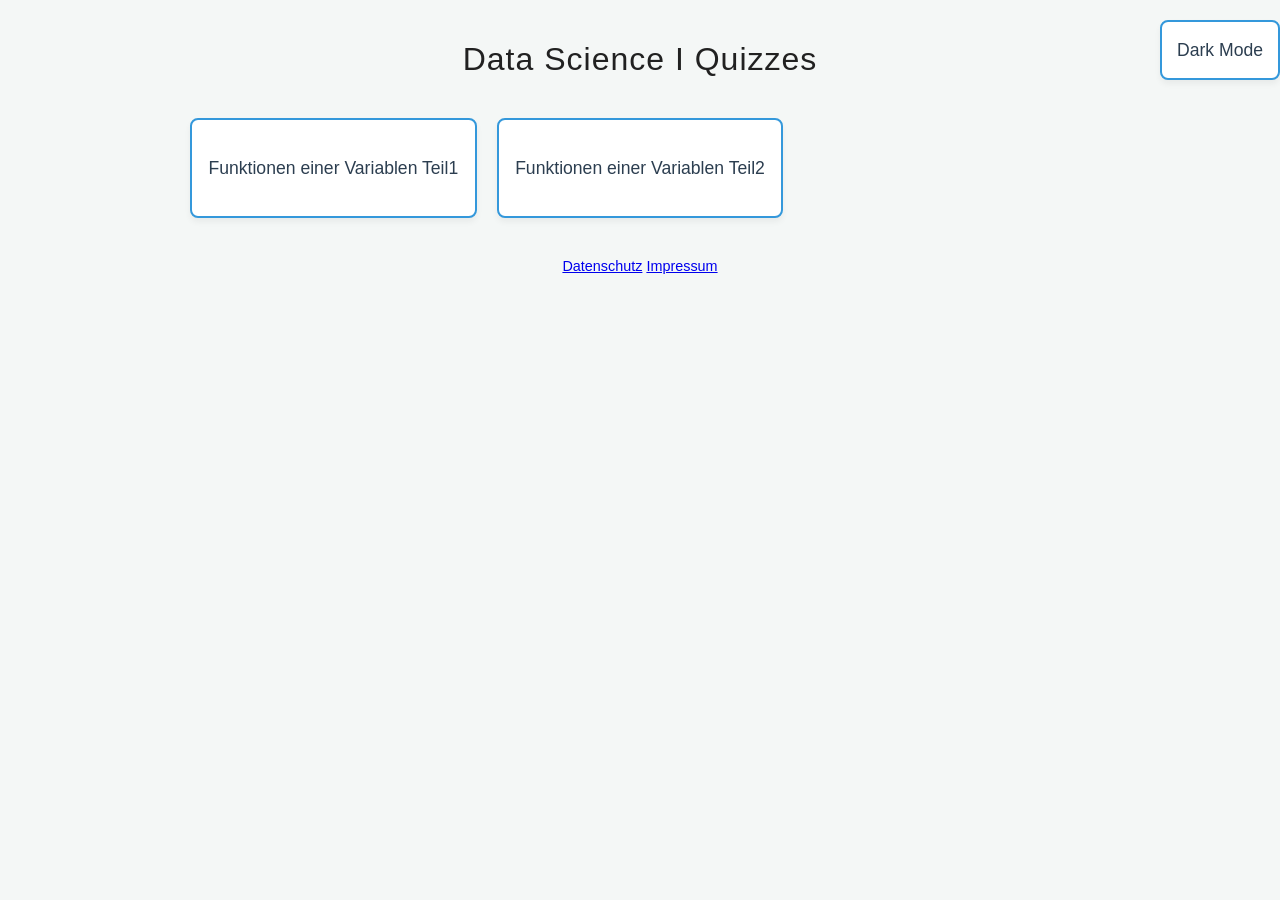
<file: index.html>
<!DOCTYPE html>
<html lang="de">

<head>
    <meta charset="UTF-8">
    <title>Data Science I Quizzes</title>
    <script src="js/mathjax/mathjax/tex-mml-chtml.js"></script>
    <link rel="stylesheet" href="js/katex/katex.min.css">
    <script src="js/katex/katex.min.js"></script>
    <script src="js/katex/auto-render.min.js"></script>
     <script src="fragen/fragen.js"></script>
    <link rel="stylesheet" href="style.css">
    <script src="darkmode.js" defer></script>
</head>

<body>
    <h1 id="title-name">Data Science I Quizzes</h1>
    <button id="dark-mode">Dark Mode</button>

    <div id="topic-selection">

    </div>

    <div id="diff-selection" style="display:none;"></div>

    <div id="quiz-area" style="display: none;">
        <div id="progress"></div>
        <p id="question-text"></p>
        <p id="answer-hint"></p>
        <div id="answers"></div>
        <button id="check-btn" style="display: none;">Antwort prüfen</button>

        <button id="tipp-btn" title="Tipp anzeigen" style="display: none;">?</button>
        <div id="tipp-container" style="display: none;"></div>

        <div id="merksatz-container" style="display: none;"></div>
        <button id="next-btn" style="display: none;">Nächste Frage</button>
    </div>

    <div id="return-btn" style="display: none;">

    </div>
    <script src="main.js"></script>
    <footer>
        <p style="text-align: center; margin-top: 40px; font-size: 0.9rem; color: #666;">
            <a href="datenschutz.html">Datenschutz</a>
            <a href="impressum.html">Impressum</a>
        </p>
    </footer>
</body>

</html>
</file>
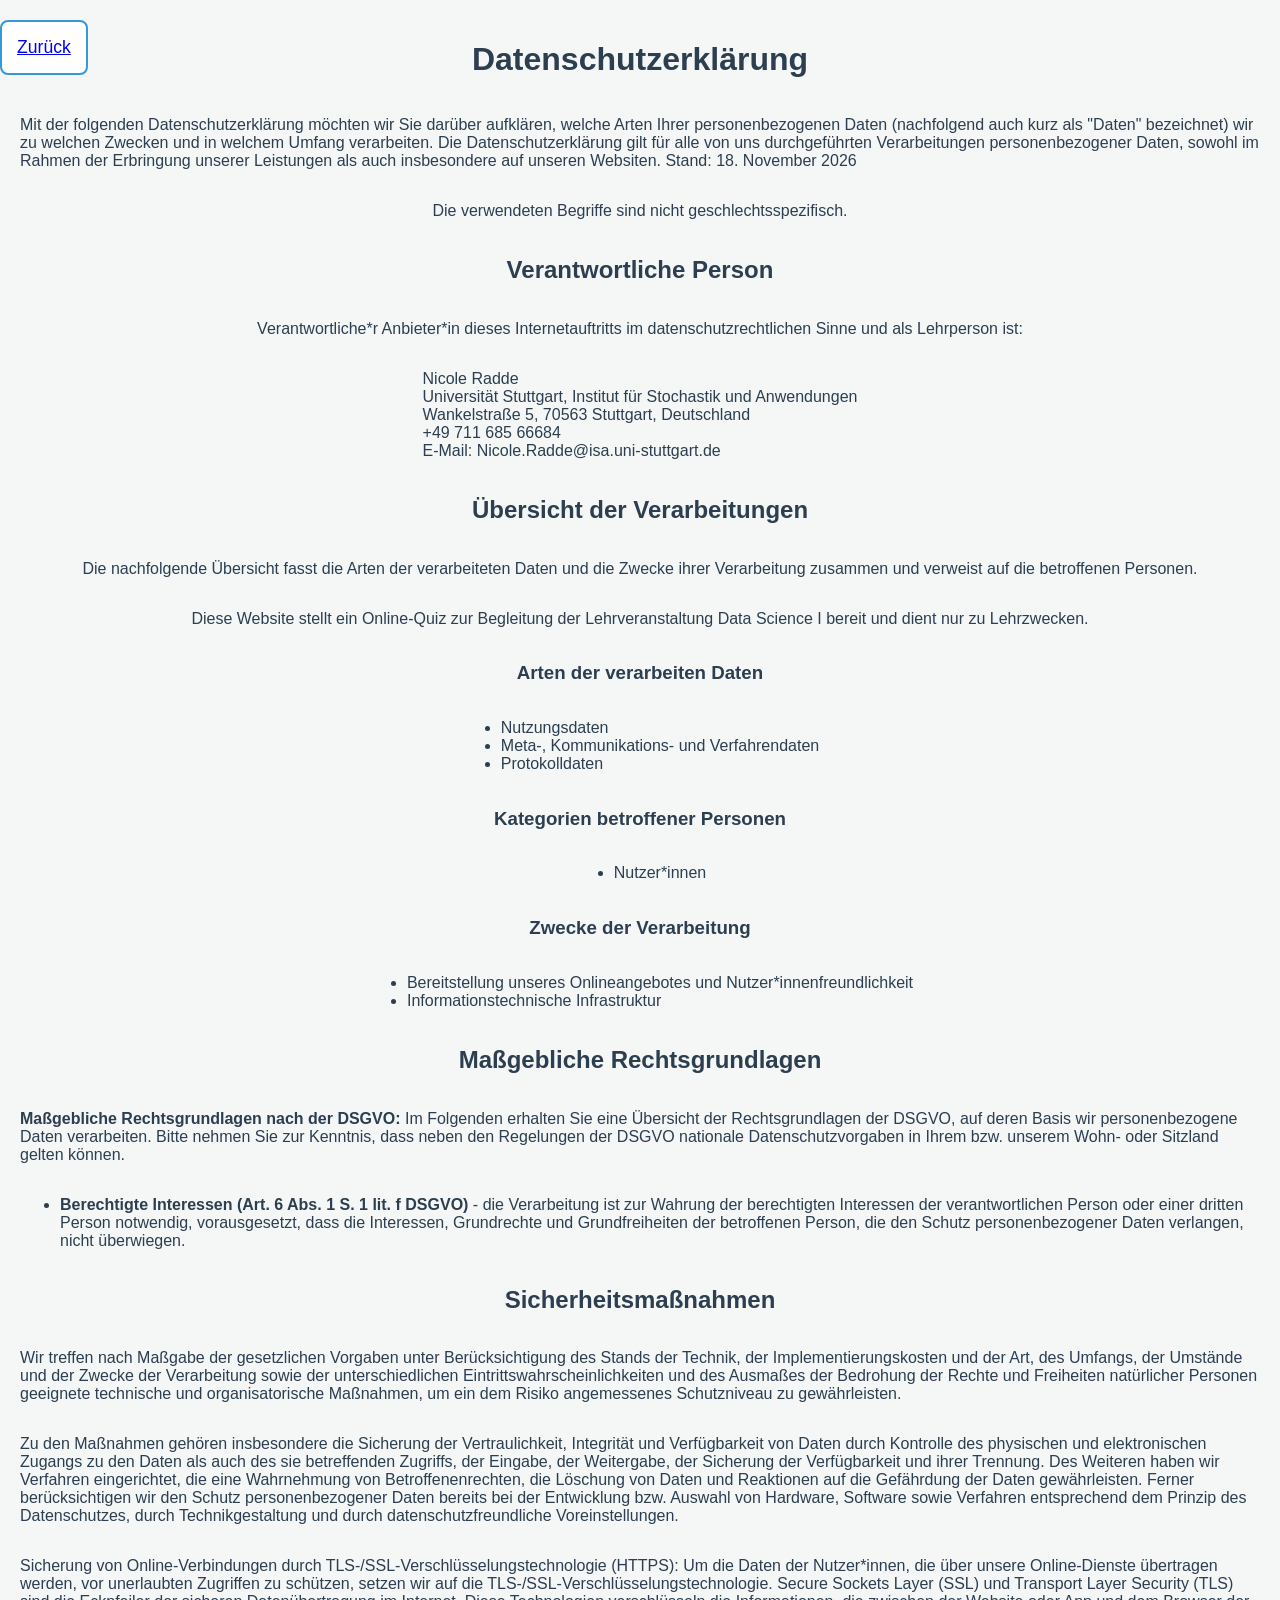
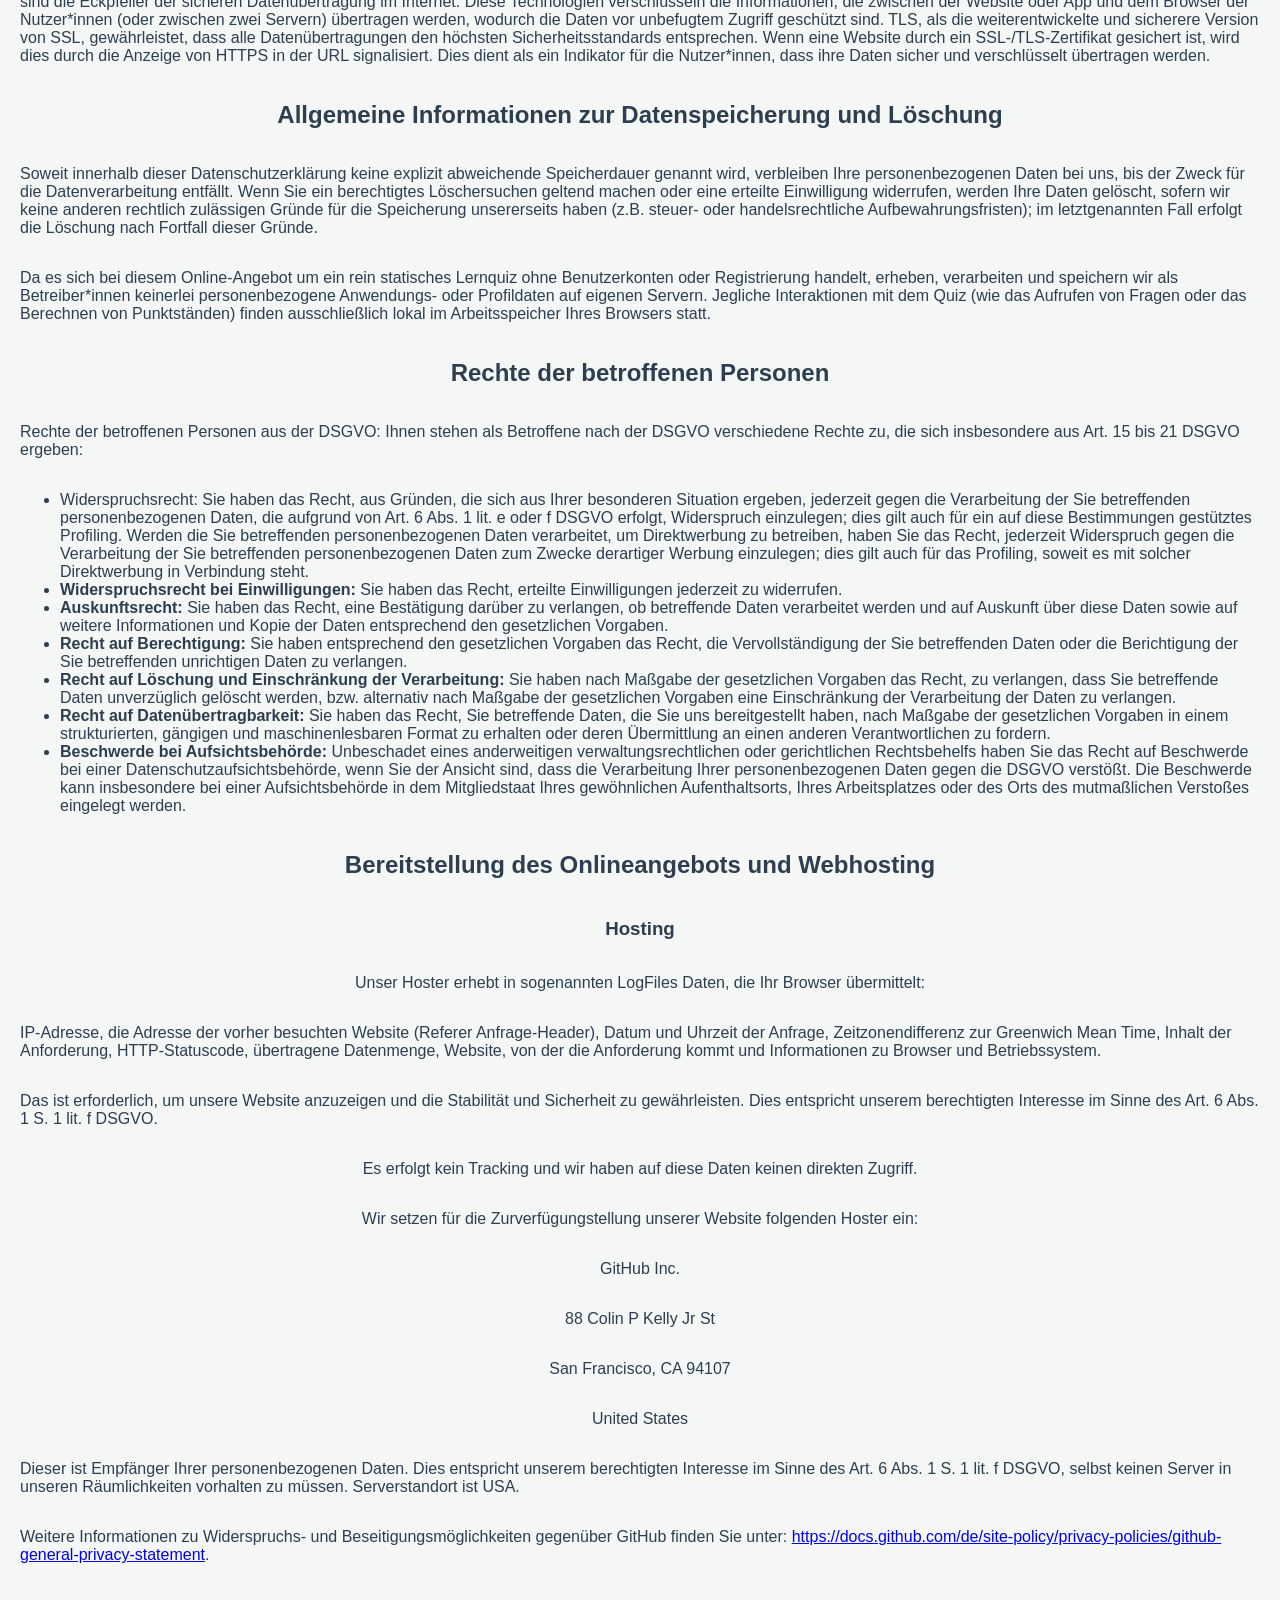
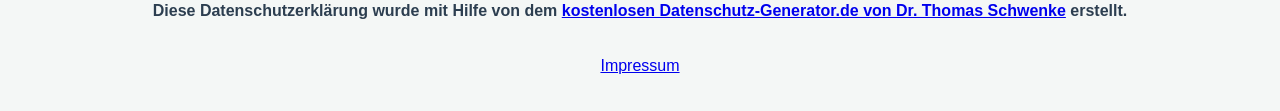
<file: datenschutz.html>
<!DOCTYPE html>
<html lang="en">
<head>
    <meta charset="UTF-8">
    <meta name="viewport" content="width=device-width, initial-scale=1.0">
    <title>Datenschutzerklärung</title>
    <link rel="stylesheet" href="style.css">
</head>
<body>
    <button id="back-home"><a href="index.html">Zurück</a></button>
    <h1>Datenschutzerklärung</h1>
    <p>Mit der folgenden Datenschutzerklärung möchten wir Sie darüber aufklären, welche Arten Ihrer personenbezogenen Daten (nachfolgend auch kurz als "Daten" bezeichnet) wir zu welchen Zwecken und in welchem Umfang verarbeiten. Die Datenschutzerklärung gilt für alle von uns durchgeführten Verarbeitungen personenbezogener Daten, sowohl im Rahmen der Erbringung unserer Leistungen als auch insbesondere auf unseren Websiten. Stand: 18. November 2026</p>
    <p>Die verwendeten Begriffe sind nicht geschlechtsspezifisch.</p>

    <h2>Verantwortliche Person</h2>
    <p>Verantwortliche*r Anbieter*in dieses Internetauftritts im datenschutzrechtlichen Sinne und als Lehrperson ist:</p>
    <p>Nicole Radde <br> Universität Stuttgart, Institut für Stochastik und Anwendungen <br> Wankelstraße 5, 70563 Stuttgart, Deutschland<br> +49 711 685 66684 <br> E-Mail: Nicole.Radde@isa.uni-stuttgart.de</p>

    <h2>Übersicht der Verarbeitungen</h2>
    <p>Die nachfolgende Übersicht fasst die Arten der verarbeiteten Daten und die Zwecke ihrer Verarbeitung zusammen und verweist auf die betroffenen Personen.</p>
    <p>Diese Website stellt ein Online-Quiz zur Begleitung der Lehrveranstaltung Data Science I bereit und dient nur zu Lehrzwecken.</p>
    
    <h3>Arten der verarbeiten Daten</h3>
    <ul>
        <li>Nutzungsdaten</li>
        <li>Meta-, Kommunikations- und Verfahrendaten</li>
        <li>Protokolldaten</li>
    </ul>

    <h3>Kategorien betroffener Personen</h3>
    <ul>
        <li>Nutzer*innen</li>
    </ul>

    <h3>Zwecke der Verarbeitung</h3>
    <ul>
        <li>Bereitstellung unseres Onlineangebotes und Nutzer*innenfreundlichkeit</li>
        <li>Informationstechnische Infrastruktur</li>
    </ul>

    <h2>Maßgebliche Rechtsgrundlagen</h2>
    <p><strong>Maßgebliche Rechtsgrundlagen nach der DSGVO:</strong> Im Folgenden erhalten Sie eine Übersicht der Rechtsgrundlagen der DSGVO, auf deren Basis wir personenbezogene Daten verarbeiten. Bitte nehmen Sie zur Kenntnis, dass neben den Regelungen der DSGVO nationale Datenschutzvorgaben in Ihrem bzw. unserem Wohn- oder Sitzland gelten können.</p>
    <ul>
        <li><strong>Berechtigte Interessen (Art. 6 Abs. 1 S. 1 lit. f DSGVO)</strong> - die Verarbeitung ist zur Wahrung der berechtigten Interessen der verantwortlichen Person oder einer dritten Person notwendig, vorausgesetzt, dass die Interessen, Grundrechte und Grundfreiheiten der betroffenen Person, die den Schutz personenbezogener Daten verlangen, nicht überwiegen.</li>
    </ul>
    
    <h2>Sicherheitsmaßnahmen</h2>
    <p>Wir treffen nach Maßgabe der gesetzlichen Vorgaben unter Berücksichtigung des Stands der Technik, der Implementierungskosten und der Art, des Umfangs, der Umstände und der Zwecke der Verarbeitung sowie der unterschiedlichen Eintrittswahrscheinlichkeiten und des Ausmaßes der Bedrohung der Rechte und Freiheiten natürlicher Personen geeignete technische und organisatorische Maßnahmen, um ein dem Risiko angemessenes Schutzniveau zu gewährleisten.</p>
    <p>Zu den Maßnahmen gehören insbesondere die Sicherung der Vertraulichkeit, Integrität und Verfügbarkeit von Daten durch Kontrolle des physischen und elektronischen Zugangs zu den Daten als auch des sie betreffenden Zugriffs, der Eingabe, der Weitergabe, der Sicherung der Verfügbarkeit und ihrer Trennung. Des Weiteren haben wir Verfahren eingerichtet, die eine Wahrnehmung von Betroffenenrechten, die Löschung von Daten und Reaktionen auf die Gefährdung der Daten gewährleisten. Ferner berücksichtigen wir den Schutz personenbezogener Daten bereits bei der Entwicklung bzw. Auswahl von Hardware, Software sowie Verfahren entsprechend dem Prinzip des Datenschutzes, durch Technikgestaltung und durch datenschutzfreundliche Voreinstellungen.</p>
    <p>Sicherung von Online-Verbindungen durch TLS-/SSL-Verschlüsselungstechnologie (HTTPS): Um die Daten der Nutzer*innen, die über unsere Online-Dienste übertragen werden, vor unerlaubten Zugriffen zu schützen, setzen wir auf die TLS-/SSL-Verschlüsselungstechnologie. Secure Sockets Layer (SSL) und Transport Layer Security (TLS) sind die Eckpfeiler der sicheren Datenübertragung im Internet. Diese Technologien verschlüsseln die Informationen, die zwischen der Website oder App und dem Browser der Nutzer*innen (oder zwischen zwei Servern) übertragen werden, wodurch die Daten vor unbefugtem Zugriff geschützt sind. TLS, als die weiterentwickelte und sicherere Version von SSL, gewährleistet, dass alle Datenübertragungen den höchsten Sicherheitsstandards entsprechen. Wenn eine Website durch ein SSL-/TLS-Zertifikat gesichert ist, wird dies durch die Anzeige von HTTPS in der URL signalisiert. Dies dient als ein Indikator für die Nutzer*innen, dass ihre Daten sicher und verschlüsselt übertragen werden.</p>


    <h2>Allgemeine Informationen zur Datenspeicherung und Löschung</h2>
    <p>Soweit innerhalb dieser Datenschutzerklärung keine explizit abweichende Speicherdauer genannt wird, verbleiben Ihre personenbezogenen Daten bei uns, bis der Zweck für die Datenverarbeitung entfällt. Wenn Sie ein berechtigtes Löschersuchen geltend machen oder eine erteilte Einwilligung widerrufen, werden Ihre Daten gelöscht, sofern wir keine anderen rechtlich zulässigen Gründe für die Speicherung unsererseits haben (z.B. steuer- oder handelsrechtliche Aufbewahrungsfristen); im letztgenannten Fall erfolgt die Löschung nach Fortfall dieser Gründe.</p>
    <p>Da es sich bei diesem Online-Angebot um ein rein statisches Lernquiz ohne Benutzerkonten oder Registrierung handelt, erheben, verarbeiten und speichern wir als Betreiber*innen keinerlei personenbezogene Anwendungs- oder Profildaten auf eigenen Servern. Jegliche Interaktionen mit dem Quiz (wie das Aufrufen von Fragen oder das Berechnen von Punktständen) finden ausschließlich lokal im Arbeitsspeicher Ihres Browsers statt.</p>

    <h2>Rechte der betroffenen Personen</h2>
    <p>Rechte der betroffenen Personen aus der DSGVO: Ihnen stehen als Betroffene nach der DSGVO verschiedene Rechte zu, die sich insbesondere aus Art. 15 bis 21 DSGVO ergeben:</p>
    <ul>
        <li>Widerspruchsrecht: Sie haben das Recht, aus Gründen, die sich aus Ihrer besonderen Situation ergeben, jederzeit gegen die Verarbeitung der Sie betreffenden personenbezogenen Daten, die aufgrund von Art. 6 Abs. 1 lit. e oder f DSGVO erfolgt, Widerspruch einzulegen; dies gilt auch für ein auf diese Bestimmungen gestütztes Profiling. Werden die Sie betreffenden personenbezogenen Daten verarbeitet, um Direktwerbung zu betreiben, haben Sie das Recht, jederzeit Widerspruch gegen die Verarbeitung der Sie betreffenden personenbezogenen Daten zum Zwecke derartiger Werbung einzulegen; dies gilt auch für das Profiling, soweit es mit solcher Direktwerbung in Verbindung steht.</li>
        <li><strong>Widerspruchsrecht bei Einwilligungen:</strong> Sie haben das Recht, erteilte Einwilligungen jederzeit zu widerrufen.</li>
        <li><strong>Auskunftsrecht:</strong> Sie haben das Recht, eine Bestätigung darüber zu verlangen, ob betreffende Daten verarbeitet werden und auf Auskunft über diese Daten sowie auf weitere Informationen und Kopie der Daten entsprechend den gesetzlichen Vorgaben.</li>
        <li><strong>Recht auf Berechtigung:</strong> Sie haben entsprechend den gesetzlichen Vorgaben das Recht, die Vervollständigung der Sie betreffenden Daten oder die Berichtigung der Sie betreffenden unrichtigen Daten zu verlangen.</li>
        <li><strong>Recht auf Löschung und Einschränkung der Verarbeitung:</strong> Sie haben nach Maßgabe der gesetzlichen Vorgaben das Recht, zu verlangen, dass Sie betreffende Daten unverzüglich gelöscht werden, bzw. alternativ nach Maßgabe der gesetzlichen Vorgaben eine Einschränkung der Verarbeitung der Daten zu verlangen.</li>
        <li><strong>Recht auf Datenübertragbarkeit:</strong> Sie haben das Recht, Sie betreffende Daten, die Sie uns bereitgestellt haben, nach Maßgabe der gesetzlichen Vorgaben in einem strukturierten, gängigen und maschinenlesbaren Format zu erhalten oder deren Übermittlung an einen anderen Verantwortlichen zu fordern.</li>
        <li><strong>Beschwerde bei Aufsichtsbehörde:</strong> Unbeschadet eines anderweitigen verwaltungsrechtlichen oder gerichtlichen Rechtsbehelfs haben Sie das Recht auf Beschwerde bei einer Datenschutzaufsichtsbehörde, wenn Sie der Ansicht sind, dass die Verarbeitung Ihrer personenbezogenen Daten gegen die DSGVO verstößt. Die Beschwerde kann insbesondere bei einer Aufsichtsbehörde in dem Mitgliedstaat Ihres gewöhnlichen Aufenthaltsorts, Ihres Arbeitsplatzes oder des Orts des mutmaßlichen Verstoßes eingelegt werden.</li>
    </ul>

    <h2>Bereitstellung des Onlineangebots und Webhosting</h2>

    <h3>Hosting</h3>
    <p>Unser Hoster erhebt in sogenannten LogFiles Daten, die Ihr Browser übermittelt:</p>
    <p>IP-Adresse, die Adresse der vorher besuchten Website (Referer Anfrage-Header), Datum und Uhrzeit der Anfrage, Zeitzonendifferenz zur Greenwich Mean Time, Inhalt der Anforderung, HTTP-Statuscode, übertragene Datenmenge, Website, von der die Anforderung kommt und Informationen zu Browser und Betriebssystem.</p>
    <p>Das ist erforderlich, um unsere Website anzuzeigen und die Stabilität und Sicherheit zu gewährleisten. Dies entspricht unserem berechtigten Interesse im Sinne des Art. 6 Abs. 1 S. 1 lit. f DSGVO.</p>
    <p>Es erfolgt kein Tracking und wir haben auf diese Daten keinen direkten Zugriff.</p>
    <p>Wir setzen für die Zurverfügungstellung unserer Website folgenden Hoster ein:</p>
    <p>GitHub Inc.</p>
    <p>88 Colin P Kelly Jr St</p>
    <p>San Francisco, CA 94107</p>
    <p>United States</p>
    <p>Dieser ist Empfänger Ihrer personenbezogenen Daten. Dies entspricht unserem berechtigten Interesse im Sinne des Art. 6 Abs. 1 S. 1 lit. f DSGVO, selbst keinen Server in unseren Räumlichkeiten vorhalten zu müssen. Serverstandort ist USA.</p>
    <p>Weitere Informationen zu Widerspruchs- und Beseitigungsmöglichkeiten gegenüber GitHub finden Sie unter: <a href="https://docs.github.com/de/site-policy/privacy-policies/github-general-privacy-statement">https://docs.github.com/de/site-policy/privacy-policies/github-general-privacy-statement</a>.</p>

    <h4>Diese Datenschutzerklärung wurde mit Hilfe von dem <a href="https://datenschutz-generator.de/">kostenlosen Datenschutz-Generator.de von Dr. Thomas Schwenke</a> erstellt.</h4>
    <p><a href="impressum.html">Impressum</a></p>
</body>
</html>
</file>
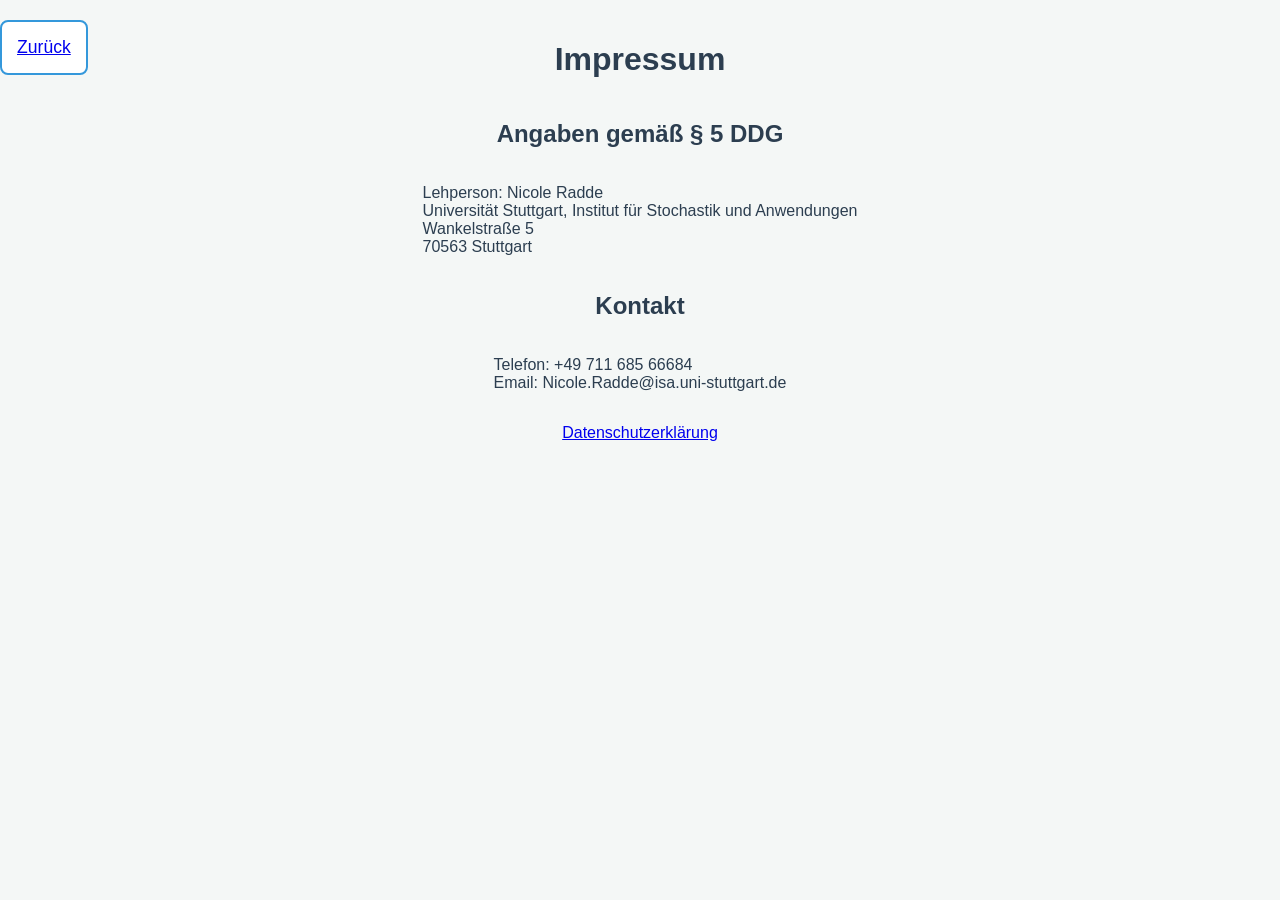
<file: impressum.html>
<!DOCTYPE html>
<html lang="en">
<head>
    <meta charset="UTF-8">
    <meta name="viewport" content="width=device-width, initial-scale=1.0">
    <title>Impressum</title>
    <link rel="stylesheet" href="style.css">
</head>
<body>
    <button id="back-home"><a href="index.html">Zurück</a></button>
    <h1>Impressum</h1>
    <h2>Angaben gemäß § 5 DDG</h2>

    <p>Lehperson: Nicole Radde <br> Universität Stuttgart, Institut für Stochastik und Anwendungen <br> Wankelstraße 5 <br> 70563 Stuttgart</p>

    <h2>Kontakt</h2>
    <p>Telefon: +49 711 685 66684 <br> Email: Nicole.Radde@isa.uni-stuttgart.de</p>

    <p><a href="datenschutz.html">Datenschutzerklärung</a></p>
</body>
</html>
</file>
<file: style.css>
:root {
    --bg-color: light-dark(#f4f7f6, #121212);
    --text-color: light-dark(#2c3e50, #121212);
    --primary: light-dark(#3498db, #212121);
    --primary-hover: light-dark(#2980b9, #212121);
    --secondary: light-dark(#ecf0f1, #212121);
    --accent: #27ae60;
    --white: light-dark(#ffffff, #ffc107);
    --title-color: light-dark(#212121, #ffffff);
    --tipp-pretty: light-dark(#9CE3ED, #9CE3ED);
}

body {
    background-color: var(--bg-color);
    font-family: 'Segoe UI', Tahoma, Geneva, Verdana, sans-serif;
    color: var(--text-color);
    margin: 0;
    display: flex;
    flex-direction: column;
    align-items: center;
    padding: 20px;
}

#title-name {
    margin-bottom: 40px;
    font-weight: 350;
    letter-spacing: 1px;
    color: var(--title-color);
}

#topic-selection {
    display: grid;
    grid-template-columns: repeat(3, 1fr);
    gap: 20px;
    width: 100%;
    max-width: 900px;
}

#diff-selection {
    display: grid;
    grid-template-columns: repeat(3, 1fr);
    gap: 20px;
    width: 100%;
    max-width: 900px;
}

.topic-btn {
    background-color: var(--white);
    color: var(--text-color);
    border: 2px solid var(--primary);
    border-radius: 8px;
    padding: 15px;
    font-size: 1.1rem;
    font-weight: 500;
    cursor: pointer;
    transition: all 0.3s ease; 
    height: 100px;
    display: flex;
    align-items: center;
    justify-content: center;
    text-align: center;
    box-shadow: 0 4px 6px rgba(0,0,0,0.05);
}

.topic-btn:hover {
    background-color: var(--primary);
    color: var(--white);
    transform: translateY(-3px);
    box-shadow: 0 6px 12px rgba(0,0,0,0.1);
}

#quiz-area {
    background: var(--white);
    padding: 30px;
    border-radius: 12px;
    box-shadow: 0 10px 25px rgba(0,0,0,0.05);
    max-width: 600px;
    width: 100%;
}

#question-text {
    font-size: 1.3rem;
    margin-bottom: 25px;
    line-height: 1.5;
}

.answer-btn {
    background-color: var(--secondary);
    color: light-dark(#2c3e50, #ecf0f1);
    border: none;
    border-radius: 6px;
    padding: 15px 20px;
    margin-bottom: 12px;
    width: 100%;
    font-size: 1rem;
    cursor: pointer;
    transition: background 0.2s;
    text-align: left;
}

.answer-btn:hover {
    background-color: light-dark(#bdc3c7, #7b7f81);
}

.return-btn {
    margin-left: 50px;
    margin-top: 20px;
    background-color: var(--primary);
    color: white;
    border: none;
    padding: 12px 30px;
    border-radius: 6px;
    cursor: pointer;
    font-size: 1rem;
}

.back-btn {
    margin-top: 20px;
    background-color: var(--primary);
    color: white;
    border: none;
    padding: 12px 30px;
    border-radius: 6px;
    cursor: pointer;
    font-size: 1rem;
}

/* #dark-mode {
    position: absolute;
    top: 50;
    right: 0;
    padding: 10px;
    cursor: pointer;
} */

#dark-mode {
    position: absolute;
    top: 50;
    right: 0;
    background-color: var(--white);
    color: var(--text-color);
    border: 2px solid var(--primary);
    border-radius: 8px;
    padding: 15px;
    font-size: 1.1rem;
    font-weight: 500;
    cursor: pointer;
    transition: all 0.3s ease; 
    height: 60px;
    box-shadow: 0 4px 6px rgba(0,0,0,0.05);
}

#dark-mode:hover {
    background-color: var(--primary);
    color: var(--white);
    transform: translateY(-3px);
    box-shadow: 0 6px 12px rgba(0,0,0,0.1);
}

#progress {
    font-size: 0.9rem;
    color: var(--primary);
    font-weight: bold;
    margin-bottom: 10px;
    text-transform: uppercase;
    letter-spacing: 1px;

}

.correct {
    background-color: #27ae60 !important;
    color: white !important;
}

.wrong {
    background-color: #e74c3c !important;
    color: white !important;
}

.diff-btn {
    background-color: var(--white);
    color: var(--text-color);
    border: 2px solid var(--primary);
    border-radius: 8px;
    padding: 15px;
    font-size: 1.1rem;
    font-weight: 500;
    cursor: pointer;
    transition: all 0.3s ease;
    height: 100px;
    display: flex;
    align-items: center;
    justify-content: center;
    text-align: center;
    box-shadow: 0 4px 6px rgba(0,0,0,0.05);
}

.diff-btn:hover {
    background-color: var(--primary);
    color: var(--white);
    transform: translateY(-3px);
    box-shadow: 0 6px 12px rgba(0,0,0,0.1);
}

/* Styling für den Tipp-Button */
#tipp-btn {
    margin-top: 15px;
    background-color: var(--tipp-pretty);
    color: var(--text-color);
    border: 1px solid var(--primary);
    border-radius: 6px;
    padding: 10px 15px;
    font-size: 0.95rem;
    cursor: pointer;
    transition: background 0.2s;
}

#tipp-btn:hover {
    background-color: var(--primary);
    color: white;
}

/* Styling für Tipp- und Merksatz-Container */
#tipp-container, #merksatz-container {
    margin-top: 15px;
    padding: 12px 15px;
    border-radius: 6px;
    font-size: 0.95rem;
    line-height: 1.4;
}

#tipp-container {
    background-color: light-dark(#e8f4fd, #1e293b);
    border-left: 4px solid var(--primary);
}

#merksatz-container {
    background-color: light-dark(#e9f7ef, #064e3b);
    border-left: 4px solid var(--accent);
}

#next-btn {
    margin-top: 20px;
    background-color: var(--accent);
    color: white;
    border: none;
    border-radius: 6px;
    padding: 12px 25px;
    font-size: 1rem;
    font-weight: 600;
    cursor: pointer;
    transition: background 0.2s, transform 0.2s;
    display: block;
    width: 100%;
}

#next-btn:hover {
    filter: brightness(0.9);
    transform: translateY(-2px);
}

#back-home {
    position: absolute;
    top: 70;
    left: 0;
    background-color: var(--white);
    color: var(--text-color);
    border: 2px solid var(--primary);
    border-radius: 8px;
    padding: 15px;
    font-size: 1.1rem;
    font-weight: 500;
    cursor: pointer;
}

#answer-hint {
    font-size: 0.9rem;
    font-style: italic;
    margin: 0 0 15px 0;
    opacity: 0.8;
}

.answer-btn.selected {
    box-shadow: inset 0 0 0 3px #3498db;
    font-weight: 600;
}

.answer-btn.missed {
    box-shadow: inset 0 0 0 3px rgba(255, 255, 255, 0.85);
}

#check-btn {
    margin-top: 20px;
    background-color: var(--accent);
    color: white;
    border: none;
    border-radius: 6px;
    padding: 12px 25px;
    font-size: 1rem;
    font-weight: 600;
    cursor: pointer;
    transition: background 0.2s, transform 0.2s;
    display: block;
    width: 100%;
}

#check-btn:hover:not(:disabled) {
    filter: brightness(0.9);
    transform: translateY(-2px);
}

#check-btn:disabled {
    opacity: 0.4;
    cursor: not-allowed;
}

#tipp-container, #merksatz-container {
    white-space: pre-line;
}

.quiz-img {
    display: block;
    max-width: 100%;
    max-height: 350px;
    height: auto;
    margin: 12px auto;
    padding: 6px;
    background: #ffffff;
    border-radius: 6px;
}

#question-text {
    white-space: pre-line;
}
</file>
